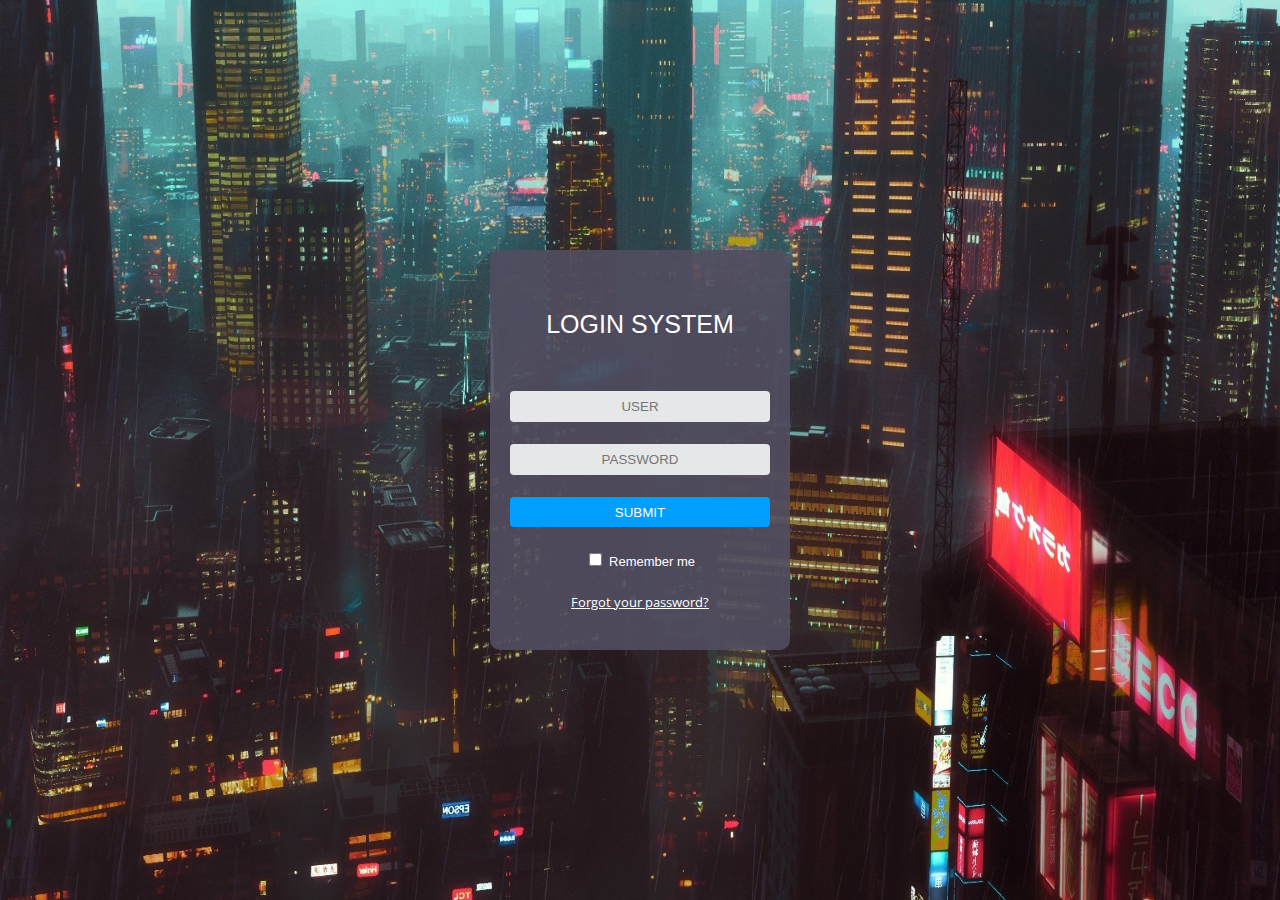
<file: index.html>
<!DOCTYPE html>
<html lang="en">
<head>
    <meta charset="UTF-8">
    <meta name="viewport" content="width=device-width, initial-scale=1.0">
    <title>System</title>
    <link rel="stylesheet" type="text/css" href="css/style.css">
    <link rel="stylesheet" href="https://fonts.googleapis.com/css?family=Open+Sans:600,700" rel="stylesheet">
    <title>Login</title>
</head>
<body>
    <header>
    </header>
    <section>
        <div class="container">
            <img class="back" src="assets/nightCity.jpg" alt="city">
            <div class="box">
                <header>
                    <p>LOGIN SYSTEM</p><br>
                </header>
                <div class="form">
                        <form action="" method="get">
                        <input id="user" class="input" type="text" placeholder="USER"><br><br>
                        <input id="pass" class="input" type="password" placeholder="PASSWORD"><br><br>
                        <button class="btn" onclick="login()">SUBMIT</button><br><br>
                        <input type="checkbox" name="remember" value="remember" unchecked>
                        <label for="vehicle3" style="font-family: sans-serif; font-size: small;"> Remember me</label><br><br>
                    </form>
                </div>
                <div class="footer">
                    <a href="html/forgot.html">Forgot your password?</a>
                </div>
            </div>
        </div>
    </section>
    <footer>
    </footer>
    <script src="scripts/script.js"></script>
</body>
</html>
</file>
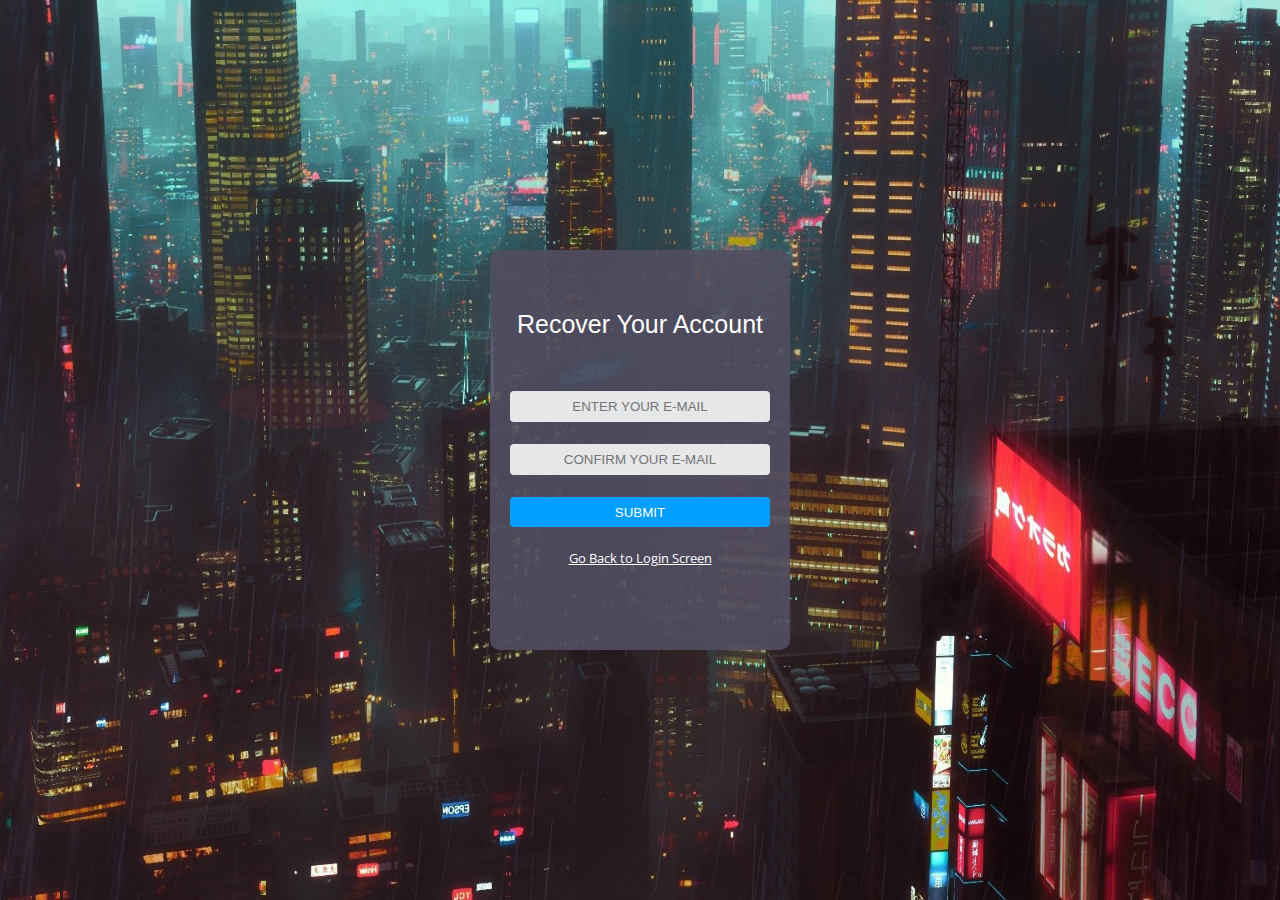
<file: html/forgot.html>
<!DOCTYPE html>
<html lang="en">
<head>
    <meta charset="UTF-8">
    <meta name="viewport" content="width=device-width, initial-scale=1.0">
    <title>System</title>
    <link rel="stylesheet" type="text/css" href="../css/style.css">
    <link rel="stylesheet" href="https://fonts.googleapis.com/css?family=Open+Sans:600,700" rel="stylesheet">
    <title>Login</title>
</head>
<body>
    <header>
    </header>
    <section>
        <div class="container">
            <img class="back" src="../assets/nightCity.jpg" alt="city">
            <div class="box">
                <header>
                    <p>Recover Your Account</p><br>
                </header>
                <div class="form">
                        <form action="" method="get">
                        <input id="email" class="input" type="text" placeholder="ENTER YOUR E-MAIL"><br><br>
                        <input id="confEmail" class="input" type="text" placeholder="CONFIRM YOUR E-MAIL"><br><br>
                        <button class="btn" type="submit" onclick="recover()" href="html/main.html" >SUBMIT</button><br><br>
                    </form>
                </div>
                <div class="footer">
                    <a href="../index.html">Go Back to Login Screen</a>
                </div>
            </div>
        </div>
    </section>
    <footer>
    </footer>
    <script src="../scripts/script.js"></script>
</body>
</html>
</file>
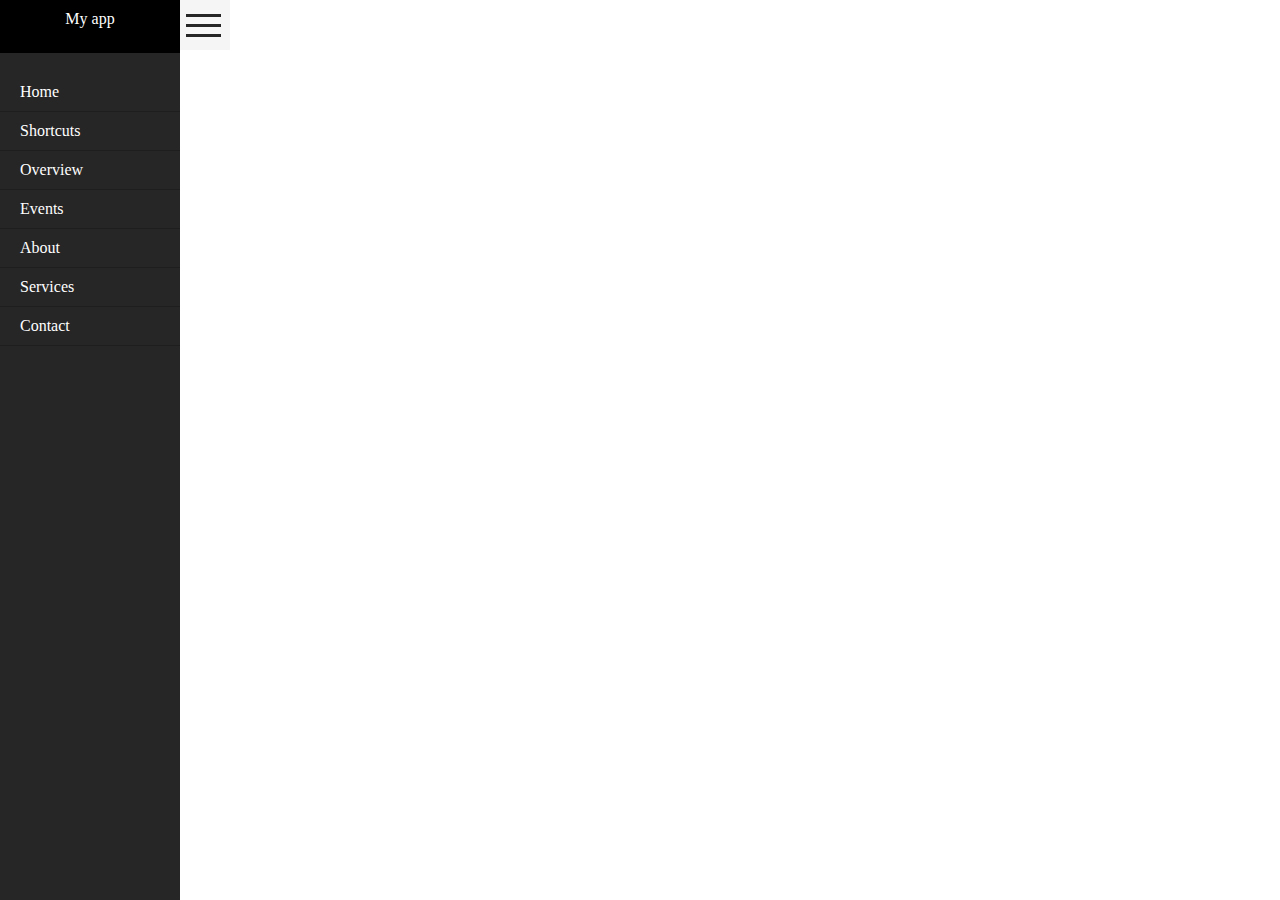
<file: html/main.html>
<!DOCTYPE html>
<html lang="en">
<head>
    <meta charset="UTF-8">
    <meta name="viewport" content="width=device-width, initial-scale=1.0">
    <title>System</title>
    <link rel="stylesheet" href="../css/mainStyle.css">
    <script rc="https://code.jquery.com/jquery-3.4.1.js"></script>
    <script type="text/javascript">
        $(document).ready(function(){
            $('.sidebarBtn').click(function(){
                $('.sideabr').toggleClass('active');
            })
        })
    </script>
</head>
<body>
    <div class="sidebar">
        <header>My app</header>
        <ul>
            <li><a href="home.html">Home</a></li>
            <li><a href="#">Shortcuts</a></li>
            <li><a href="#">Overview</a></li>
            <li><a href="#">Events</a></li>
            <li><a href="#">About</a></li>
            <li><a href="#">Services</a></li>
            <li><a href="#">Contact</a></li>
        </ul>
        <button class="sidebarBtn">
            <span></span>
        </button>
    </div>
</body>
</html>
</file>
<file: css/style.css>
body{
    margin: 0px;
    font-family: 'Open Sans',sans-serif;
}

.container{
    width: 100vw;
    height: 100vh;
    display: flex;
    flex-direction: row;
    justify-content: center;
    align-items: center;
    background-color: #2f3337;

}

.container .back{
    width: 100%;
    height: 100%;
    /*filter: blur(1.5px);*/
    filter: drop-shadow(8px 8px 10px gray);
}


/*  Div BOX -----------------------------------------------------------------------------------*/
.box{
    position: absolute;
    width: 300px;
    height: 400px;
    /*background-color: #1A2037;*/
    background: rgba(81, 78, 97, 0.90);
    /*background-color: #F8F8F8;*/
    border-radius: 10px;
}

.box:hover{
    background: rgba(81, 78, 97, 0.97);
}

.box header p{
    margin-top: 60px;
    padding-bottom: 5px;
    text-align: center;
    font-size: 25px;
    border-radius: 10px;
    color: #fff;
    font-family: sans-serif;
}

/*  Form -----------------------------------------------------------------------------------*/
div .form{
    display: block;
    text-align: center;
}

.form{
    display: inline-block;
    margin-left: 20px;
    margin-right: 20px;
    text-align: left;
}

.form .input{
    color: #000000;
    width: 100%;
    padding-top: 8px;
    padding-bottom: 8px;
    box-sizing: border-box;
    background-color: #E5E7E9;
    border-radius: 4px;
    border: hidden;
    text-align: center;
    font-family: sans-serif;
}

label{
    color: #fff;
}

button{
    width: 100%;
    height: 30px;
    padding-top: 8px;
    padding-bottom: 8px;
    box-sizing: border-box;
    color: #fff;
    background-color: #009EFF;
    border-style: hidden;
    border-radius: 4px;
    font-family: sans-serif;
}

.form button:hover{
    background-color: #007DCB;
    color: #FFCD3F;
}

/*------------------------------------------------------------------------------------------*/

/*  Footer -----------------------------------------------------------------------------------*/
.footer{
    margin-bottom: 10px;
    font-size: small;
    text-align: center;
}

.footer a{
    color: #fff;
}
</file>
<file: css/mainStyle.css>
body {
    margin: 0;
    padding: 0; 
    font-family: Verdana;
    background: #fff; 
    overflow: hidden;
}
header{
    color: #fff;
    text-align: center;
    background: #000000;
    padding-top: 10px;
    padding-bottom: 25px;
}
.sidebar{
    position: fixed;
    top: 0;
    left: 0px;
    background: #262626;
    width: 180px;
    height: 100%;
    transition: 3s;
}
.active{
    left: 0;
}
ul{
    margin: 0;
    padding: 20px 0;
}
ul li{
    list-style: none;
}
ul li a{
    padding: 10px 20px;
    color: #fff;
    display: block;
    text-decoration: none;
    border-bottom: 1px solid rgba(0,0,0,.2);
}
.sidebarBtn{
    position: absolute;
    top: 0;
    right: -50px;
    width: 50px;
    height: 50px;
    box-sizing: border-box;
    cursor: pointer;
    background: #f5f5f5;
    border: none;
    outline: none;
    
}
.sidebarBtn span{
    display: block;
    width: 35px;
    height: 3px;
    background: #262626;
    position: absolute;
    top: 24px;
    transition: .3s;
}
.sidebarBtn span:before{
    content: '';
    position: absolute;
    top: -10px;
    left: 0;
    width: 100%;
    height: 3px;
    background: #262626;
    transition: .3s;
}
.sidebarBtn span:after{
    content: '';
    position: absolute;
    top: 10px;
    left: 0;
    width: 100%;
    height: 3px;
    background: #262626;
    transition: .3s;
}
</file>
